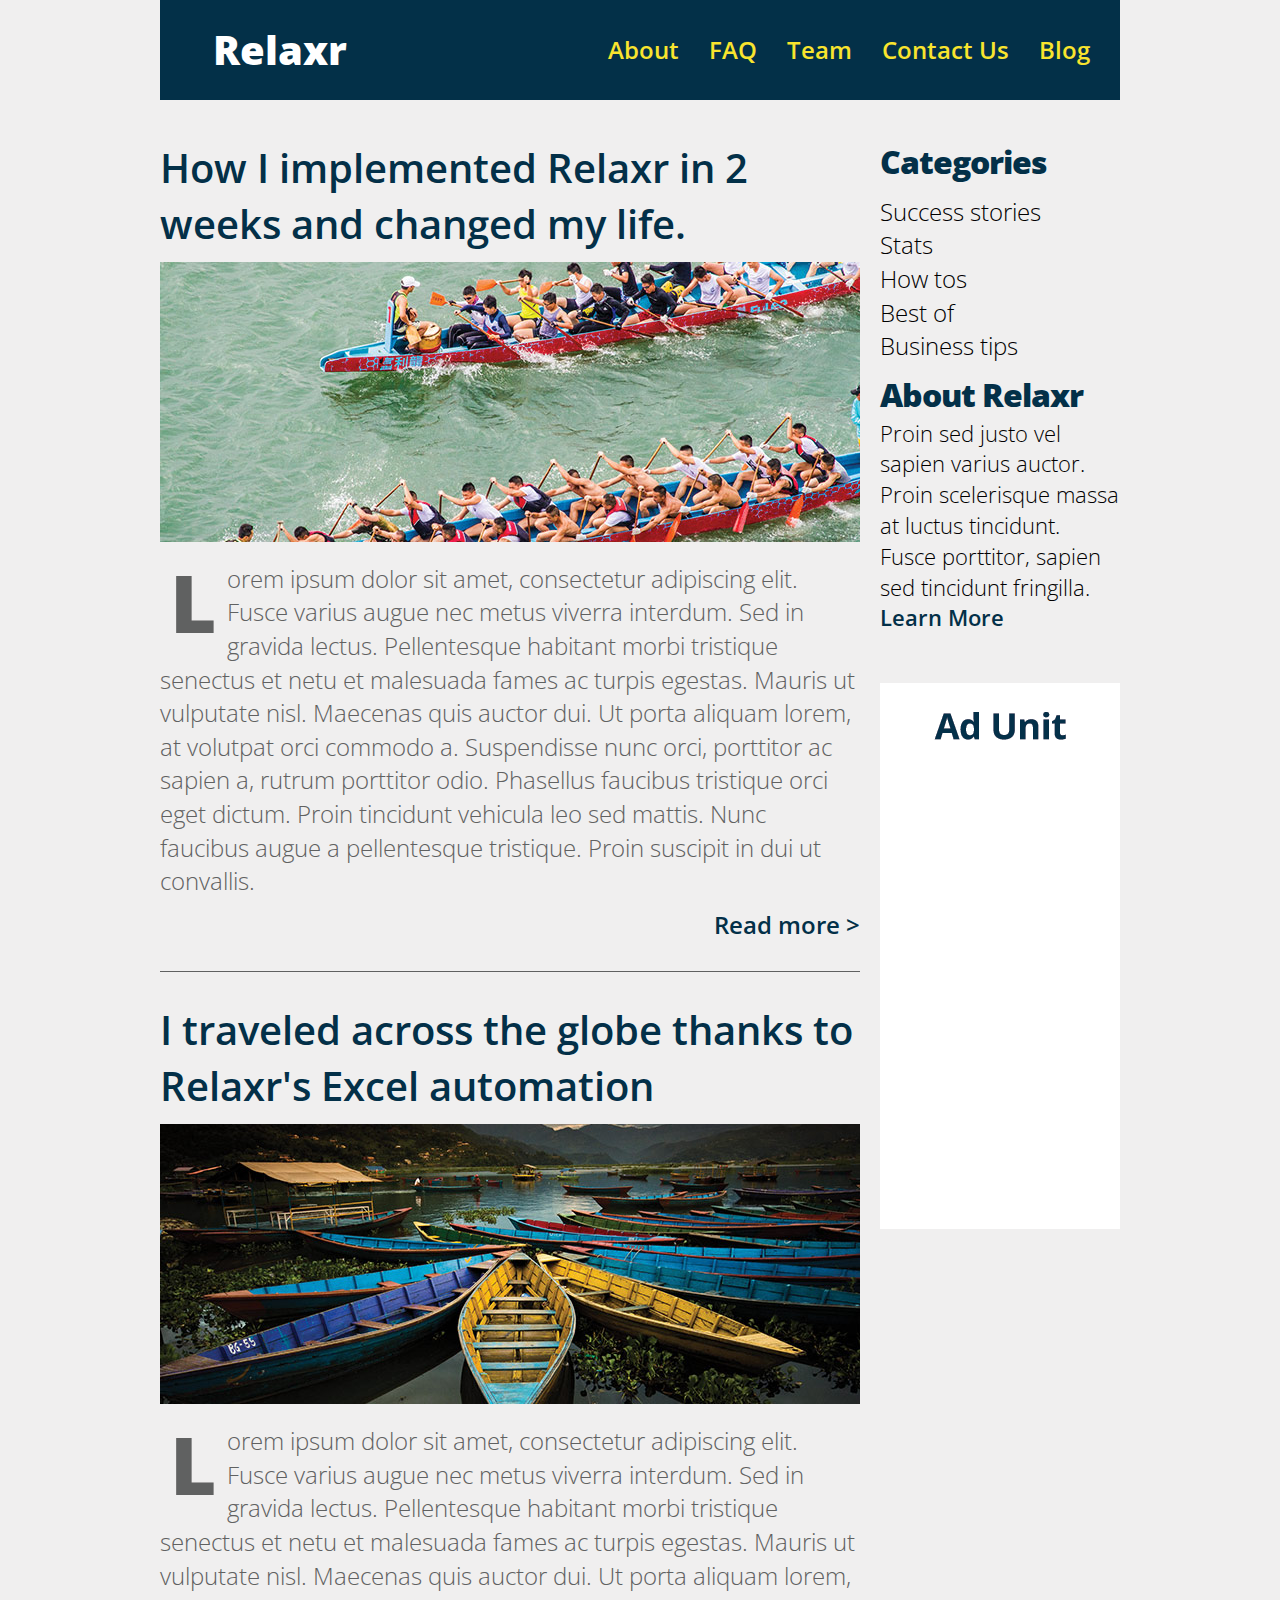
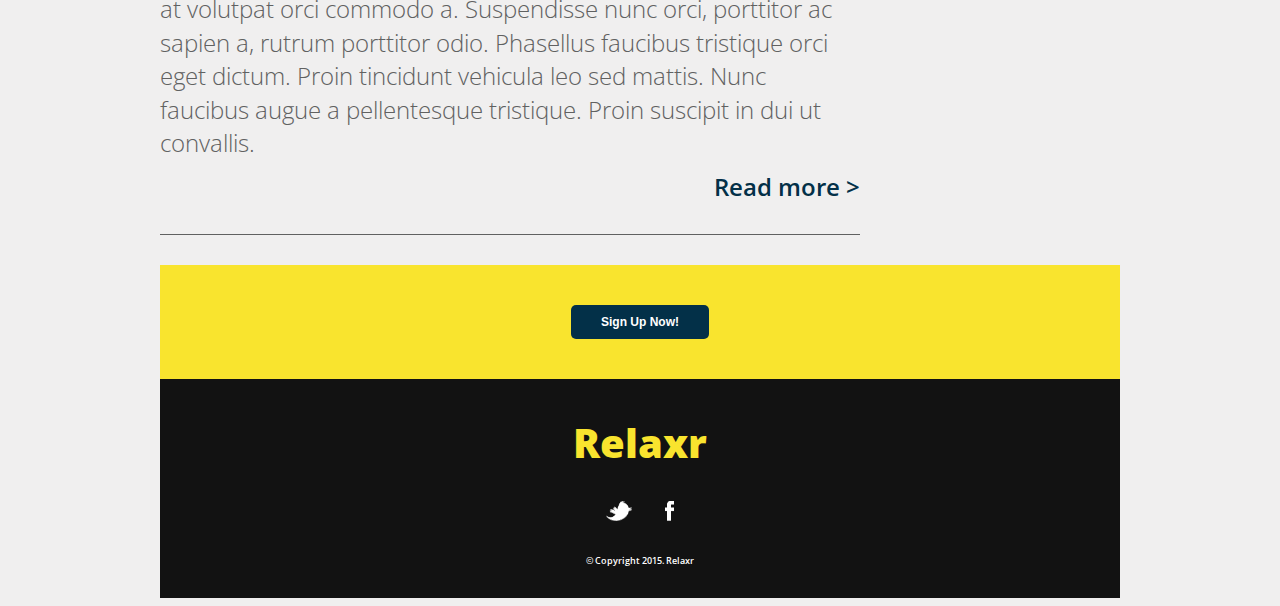
<file: starter_code/index.html>
<!DOCTYPE html>
<html lang="en">
	<head>
    	<meta charset="utf-8">
    	<meta name="description" content="Your description goes here">
    	<meta name="keywords" content="one, two, three">

		<title>Relaxr Blog</title>

		<!-- external CSS link -->
		<link rel="stylesheet" href="css/reset.css">
		<link rel="stylesheet" href="css/style.css">

		<link href="https://fonts.googleapis.com/css?family=Open+Sans:300,300i,600,800" rel="stylesheet">
	</head>

	<body class="clearfix">
		<div id="container">
			<header id="nav">
				<h1 class="logo">Relaxr</h1>
				<nav>
					<div class="about"><a href="index2.html" target="_blank">About</a></div>
					<div class="faq"><a href="#">FAQ</a></div>
					<div class="team"><a href="#">Team</a></div>
					<div class="contact"><a href="#">Contact Us</a></div>
					<div class="blog"><a href="index.html" target="_blank">Blog</a></div>
				</nav>
			</header>
			<div class="column_body">
				<article class="main_column">
					<h2 class="post1">How I implemented Relaxr in 2 weeks and changed my life.</h2>
					<img src="images/blog_photo1.jpg" alt="blog_photo1">
					<p class="text">
						Lorem ipsum dolor sit amet, consectetur adipiscing elit.
						Fusce varius augue nec metus viverra interdum.
						Sed in gravida lectus.
						Pellentesque habitant morbi tristique senectus et netu et malesuada fames ac turpis egestas.
						Mauris ut vulputate nisl.
						Maecenas quis auctor dui.
						Ut porta aliquam lorem, at volutpat orci commodo a.
						Suspendisse nunc orci, porttitor ac sapien a, rutrum porttitor odio.
						Phasellus faucibus tristique orci eget dictum.
						Proin tincidunt vehicula leo sed mattis.
						Nunc faucibus augue a pellentesque tristique. 
						Proin suscipit in dui ut convallis.
					</p>
						<h5><a href="#">Read more ></a></h5>
					

					<h2 class="post2">I traveled across the globe thanks to Relaxr's Excel automation</h2>
					<img src="images/blog_photo2.jpg" alt="blog_photo2">
					<p class="text">
						Lorem ipsum dolor sit amet, consectetur adipiscing elit.
						Fusce varius augue nec metus viverra interdum.
						Sed in gravida lectus.
						Pellentesque habitant morbi tristique senectus et netu et malesuada fames ac turpis egestas.
						Mauris ut vulputate nisl.
						Maecenas quis auctor dui.
						Ut porta aliquam lorem, at volutpat orci commodo a.
						Suspendisse nunc orci, porttitor ac sapien a, rutrum porttitor odio.
						Phasellus faucibus tristique orci eget dictum. 
						Proin tincidunt vehicula leo sed mattis.
						Nunc faucibus augue a pellentesque tristique.
						Proin suscipit in dui ut convallis.
					</p>
						<h5><a href="#">Read more ></a></h5>
				</article>
					
				<aside>
					<div class="sidebar">
						<h3 class="category">Categories</h3>
						<ul>
							<li><a href="#">Success stories</a></li>
							<li><a href="#">Stats</a></li>
							<li><a href="#">How tos</a></li>
							<li><a href="#">Best of</a></li>
							<li><a href="#">Business tips</a></li>
						</ul>
						<h3>About Relaxr</h3>
						<p class="text2">Proin sed justo vel sapien varius auctor.
						Proin scelerisque massa at luctus tincidunt.
						Fusce porttitor, sapien sed tincidunt fringilla.</p>
						<h6><a href="#">Learn More</a></h6>
						<img class="ad" src="images/ad-unit.png" alt="ad-unit">


					</div>

				</aside>
			</div>

			<div class="rowsignup">
				<button id="buttonsignup">Sign Up Now!</button>
			</div>

			<footer>
				<h1 class="endRel">Relaxr</h1>
				<a href="#" ><img id="twitter" src="images/twitter.png" alt="twitter"></a>
				<a href="#" ><img id="facebook" src="images/facebook.png" alt="facebook"></a>
				
				<div class="copyright">&copy; Copyright 2015. Relaxr</div>
			</footer>
		</div><!-- #container -->

		<div id="myModal" class="modal">
			<div class="modal-content">
				<div class="note">We're Not Ready For Sign-Ups...Yet.</div>
				<div class="close">&times;</div>
			</div>
		</div>

<script>
	var modal = document.getElementById('myModal');
	var btn = document.getElementById("buttonsignup");
	var span = document.getElementsByClassName("close")[0];

	btn.onclick = function(){
		modal.style.display = "block";
	}
	span.onclick = function(){
		modal.style.display="none";
	}
	window.onclick = function(event){
		if (event.target == modal) {
		    modal.style.display="none";
		}	
	}
</script>
	</body>
	
</html>
</file>
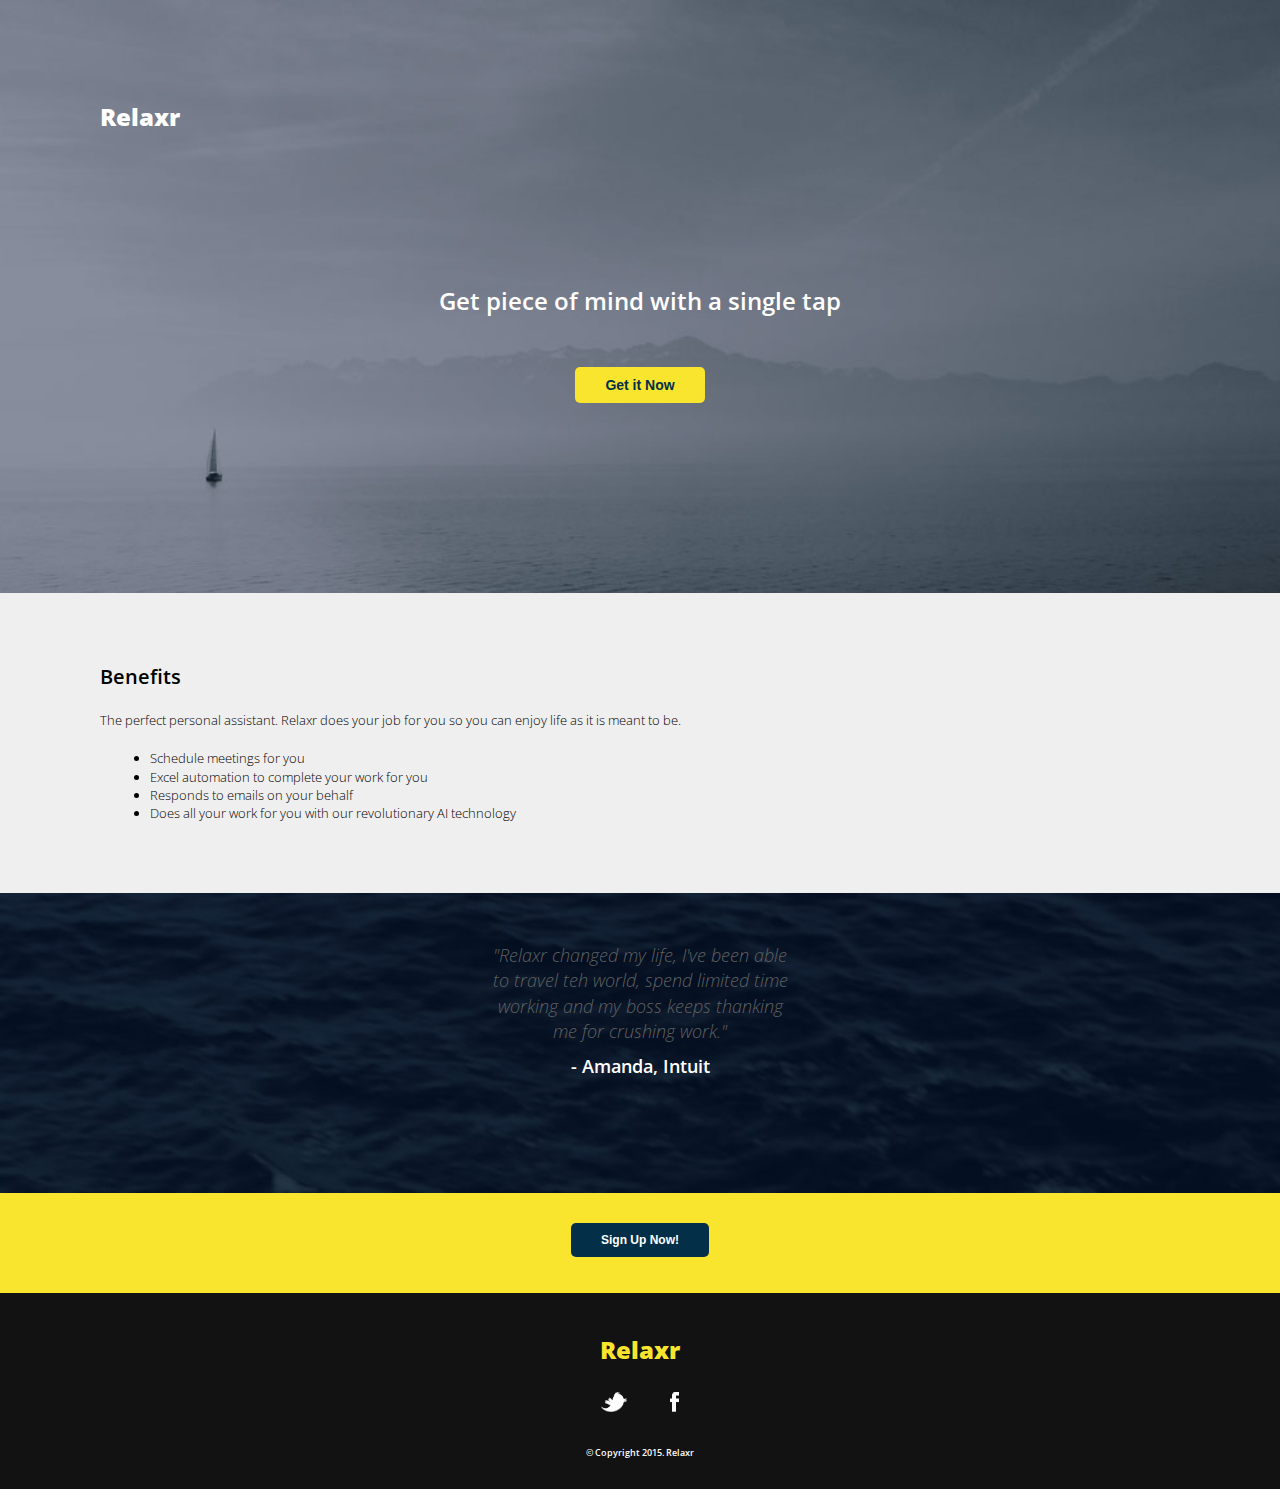
<file: starter_code/index2.html>
<!DOCTYPE html>
<html lang="en">
	<head>
    	<meta charset="utf-8">
    	<meta name="description" content="Your description goes here">
    	<meta name="keywords" content="one, two, three">

		<title>Relaxr Landing Page</title>

		<!-- external CSS link -->
		<link rel="stylesheet" href="css/reset.css">
		<link rel="stylesheet" href="css/style2.css">
	
		<link href="https://fonts.googleapis.com/css?family=Open+Sans:300,300i,600,800" rel="stylesheet">

	</head>
	<body class="clearfix">
		<div id="container">
			<header class="clear">
				<h1 class="relaxr">Relaxr</h1>
				<div class="vision">
					<h2>Get piece of mind with a single tap</h2>
				</div>
				<button class="buttonYellow">Get it Now</button>				
			</header>

			<section id="benefits">

				<h2 class="benefits">Benefits</h2>
					<div class="benefitcontent">
						<p>The perfect personal assistant. Relaxr does your job
						for you so you can enjoy life as it is meant to be.</p>
					</div>
					<div class="list">
						<ul>
							<li>Schedule meetings for you</li>
							<li>Excel automation to complete your
							work for you</li>
							<li>Responds to emails on your behalf</li>
							<li>Does all your work for you with our 
							revolutionary AI technology</li>
						</ul>
					</div>
			</section>
			<section id="impression">
				<div class="opinion">
					<p>"Relaxr changed my life, I've been able </p>
					<p> to travel teh world, spend limited time</p>
			        <p> working and my boss keeps thanking</p>
		            <P> me for crushing work."</P>
		         </div>
		         <h3 class="name">- Amanda, Intuit</h3>	
			</section>
			
			<div class="signup">
				<button class="buttonsignup">Sign Up Now!</button>
			</div>
			


			<footer>
				<h1 class="endRel">Relaxr</h1>
				<a href="#" ><img id="twitter" src="images/twitter.png" alt="twitter"></a>
				<a href="#" ><img id="facebook" src="images/facebook.png" alt="facebook"></a>
				
				<p class="copyright">&copy; Copyright 2015. Relaxr</p>
			</footer>
		</div><!-- #container -->
	</body>
</html>
</file>
<file: starter_code/css/style.css>
/*
Project Name: Blank Template
Client: Your Client
Author: Your Name
Developer @GA in NYC
*/


/******************************************
/* SETUP
/*******************************************/

/* Box Model Hack */
* {
     box-sizing: border-box; /* IE */
}

/* Clear fix hack */
.clearfix:after {
     content: ".";
     display: block;
     clear: both;
     visibility: hidden;
     line-height: 0;
     height: 0;
}

.clear {
  clear: both;
}

.alignright {
  float: right;
  padding: 0 0 10px 10px; /* note the padding around a right floated image */
}

.alignleft {
  float: left;
  padding: 0 10px 10px 0; /* note the padding around a left floated image */
}

/******************************************
/* BASE STYLES
/*******************************************/

body {
     color: #000;
     font-size: 12px;
     line-height: 1.4;
     font-family: 'Open Sans', sans-serif;
     background-color: #f0efef;
    
}


/******************************************
/* LAYOUT
/*******************************************/

/* Center the container */
#container {
  width: 960px;
  margin: auto;
}

header {
  width: 100%;
  background-color:#033048;
  height: 100px;
  display: flex;
}

#nav {
  width: 100%;
  font-weight: 600;
  font-size: 24px;
  text-align: center;
  align-items: center;
  margin-bottom: 40px;

}
h1 {
  font-size: 40px;
  font-weight: 800; /* Extra bold */
}
.logo {
  width: 25%;
  color: white;
}
nav { 
  display: flex; 
  width: 75%;
  text-align: right;
  font-weight: 600;
  font-size: 24px;
  align-items: center;
  justify-content: flex-end;
}
.about, .faq, .team, .contact, .blog {
  margin-right: 30px;
  color: #f9e42e;
}
a {
  text-decoration: none;
  color: inherit;
}
a:hover {
  color: lightyellow;
}


.column_body {
  display: flex;
  background-color: #f0efef;
}
.main_column {
  width: 700px;
}

h2 {
  font-size: 40px;
  font-weight: 600;
  color: #033048;
  padding-bottom: 10px;
}
.text {
  font-size: 24px;
  font-weight: 300;
  color: #606161;
  padding-top: 15px;
}
.text::first-letter {
  font-size: 80px;
  font-weight: 800;
  float: left;
  padding: 0px 10px 0 10px;
  line-height: 80px;
}
h5 {
  display: flex;
  font-size: 24px;
  font-weight: 600;
  color: #033048;
  justify-content: flex-end;
  border-bottom: 1px solid #606161;
  padding:10px 0 30px 0;
  margin-bottom: 30px;
}


.sidebar {
  width: 240px;
  margin-left: 20px;
}
h3 {
  font-size: 32px;
  font-weight: 800;
  color: #033048;
  letter-spacing: -1px;
}

ul {
  font-size: 24px;
  font-weight: 300;
  padding: 10px 0 10px 0;
}
.text2 {
  font-size: 22px;
  font-weight: 300;
}
h6 {
  font-size: 22px;
  font-weight: 600;
  color: #033048;
}
.rowsignup {
  float: left;
  width: 100%;
  background-color: #f9e42e;
  text-align: center;
  padding: 10px 0 40px 0;

}
#buttonsignup {
  margin-top: 30px;
  padding: 10px 30px;
  font-weight: 800;/*Extra bold*/
  font-size: 12px;
  border-radius: 5px;
  background-color: #033048;
  border-style: none;
  color: white;
}
#buttonsignup:hover {
  cursor: pointer;
  color: yellow;
}
.ad {
  padding: 50px 0 0 0;
}
footer {
  width: 100%;
  background-color: #121212;
  text-align: center;
  color: #f9e42e;
}
.endRel {
 margin: 100px auto 0;
 padding: 50px 0 30px;
}
#twitter {
  height: 20px;
  margin-right: 30px;
}
#facebook {
 height: 20px;
}

.copyright {
  margin: 0 auto;
  font-size: 9px;
  font-weight: 600; /*semibold*/
  color: white;
  padding-top: 30px;
  padding-bottom: 30px;
}
/******************************************
/* Modal Style
/*******************************************/

.modal {
  display: none;
  position: fixed;
  z-index: 1;
  padding-top: 300px;
  left: 0;
  top:0;
  width: 100%;
  height: 100%;
  overflow: auto;
  background-color: rgba(0,0,0,0.4)
}
.modal-content {
  display: flex;
  background-color: #fefefe;
  text-align: center;
  margin: auto;
  border:1px solid #f9e42e;
  width: 70%;
  font-size: 36px;
}
.note{
  width: 95%;
  padding: 100px 0 100px 0;
}
.close {
  width: 5%;
  justify-content: flex-end;
  align-items: flex-start;
  color: #aaaaaa;
  font-size: 36px;
  font-weight: bold;
}
.close:hover,.close:focus {
  color: black;
  text-decoration: none;
  cursor: pointer;
}
</file>
<file: starter_code/css/style2.css>
/*
Project Name: Blank Template
Client: Your Client
Author: Your Name
Developer @GA in NYC
*/


/******************************************
/* SETUP
/*******************************************/

/* Box Model Hack */
* {
     -moz-box-sizing: border-box; /* Firexfox */
     -webkit-box-sizing: border-box; /* Safari/Chrome/iOS/Android */
     box-sizing: border-box; /* IE */
}

/* Clear fix hack */
.clearfix:after {
     content: " ";
     display: block;
     clear: both;
     visibility: hidden;
     line-height: 0;
     height: 0;
}

.clear {
  clear: both;
}

.alignright {
  float: right;
  padding: 0 0 10px 10px; /* note the padding around a right floated image */
}

.alignleft {
  float: left;
  padding: 0 10px 10px 0; /* note the padding around a left floated image */
}

/******************************************
/* BASE STYLES
/*******************************************/

body {
     color: #000;
     font-size: 12px;
     line-height: 1.4;
     font-family: 'Open Sans', sans-serif;
    // font-family: Helvetica, Arial, sans-serif;
     background: url(../images/header_bg.jpg) no-repeat top fixed rgb(134,141,157);
     background-size: cover; 
}


/******************************************
/* LAYOUT
/*******************************************/

/* Center the container */
#container {
  float: left;
  width: 100%;
  margin: 0 auto;
  //height: 500px;
}

header {
  margin: 0 auto;
  width: 100%;
}
h1 {
  font-size: 24px;
  font-weight: 800; /* Extra bold */
}
.relaxr{
  color: white;
  margin-top: 100px;
  margin-left: 100px; 
}
.vision {
  display: table;
  margin: 150px auto 50px;
  font-size: 24px;
  font-weight: 600; /* semibold? */
  color: white;
}
.buttonYellow {
  display: table;
  margin:0 auto 190px;
  background-color: #f9e42e;
  font-weight: 800; /* extrabold */
  font-size: 14px;
  border-radius:5px;
  padding: 10px 30px;
  border-style: none;
  color: #033048;
}

#benefits {
  float: left; 
  width: 100%;
  background-color: #f0efef;
  height: 300px;
}
.benefits {
  margin: 50px 0 0 100px;
  padding-top: 20px;
  font-size: 20px;
  font-weight: 600; /*semibold*/
}
.benefitcontent {
  margin-top: 20px;
  margin-left: 100px;
  font-weight: 300; /*light*/
  font-size: 13px;
}
.list {
  margin-top: 20px;
  display: table;
  margin-left: 150px;
  font-weight: 300; /*light*/
  font-size: 13px;
}
ul {
  list-style-type: disc;
}
#impression {
  float: left;
  width: 100%;
  background: url(../images/testimonial_bg.jpg) no-repeat center top rgb(134,141,157);
  background-size: cover;
  height: 300px;
}
.opinion {
  margin: 0 auto;
  padding-top: 50px;
  font-weight: 300;/*light*/
  font-size: 18px;
  font-style: italic;
  color: #606161;
  text-align: center;
}
.name {
  display: table;
  margin: 0 auto;
  padding-top: 10px;
  font-weight: 600; /*semibold*/
  font-size: 18px;
  color: white;
}
.signup {
  float: left;
  width: 100%;
  background-color: #f9e42e;
  height: 100px; 
  text-align: center;

}
.buttonsignup {
  margin-top: 30px;
  padding: 10px 30px;
  font-weight: 800;/*Extra bold*/
  font-size: 12px;
  border-radius: 5px;
  background-color: #033048;
  border-style: none;
  color: white;
}
footer {
  float: left;
  width: 100%;
  background-color: #121212;
  text-align: center;
  color: #f9e42e;
}
.endRel {
  margin: 40px auto 25px;
}
#twitter {
  height: 20px;
  margin-right: 20px;
}
#facebook {
 height: 20px;
 margin-left: 20px;
}

.copyright {
  font-size: 9px;
  font-weight: 600; /*semibold*/
  color: white;
  margin: 30px auto 30px;
}

/******************************************
/* ADDITIONAL STYLES
/*******************************************/
</file>
